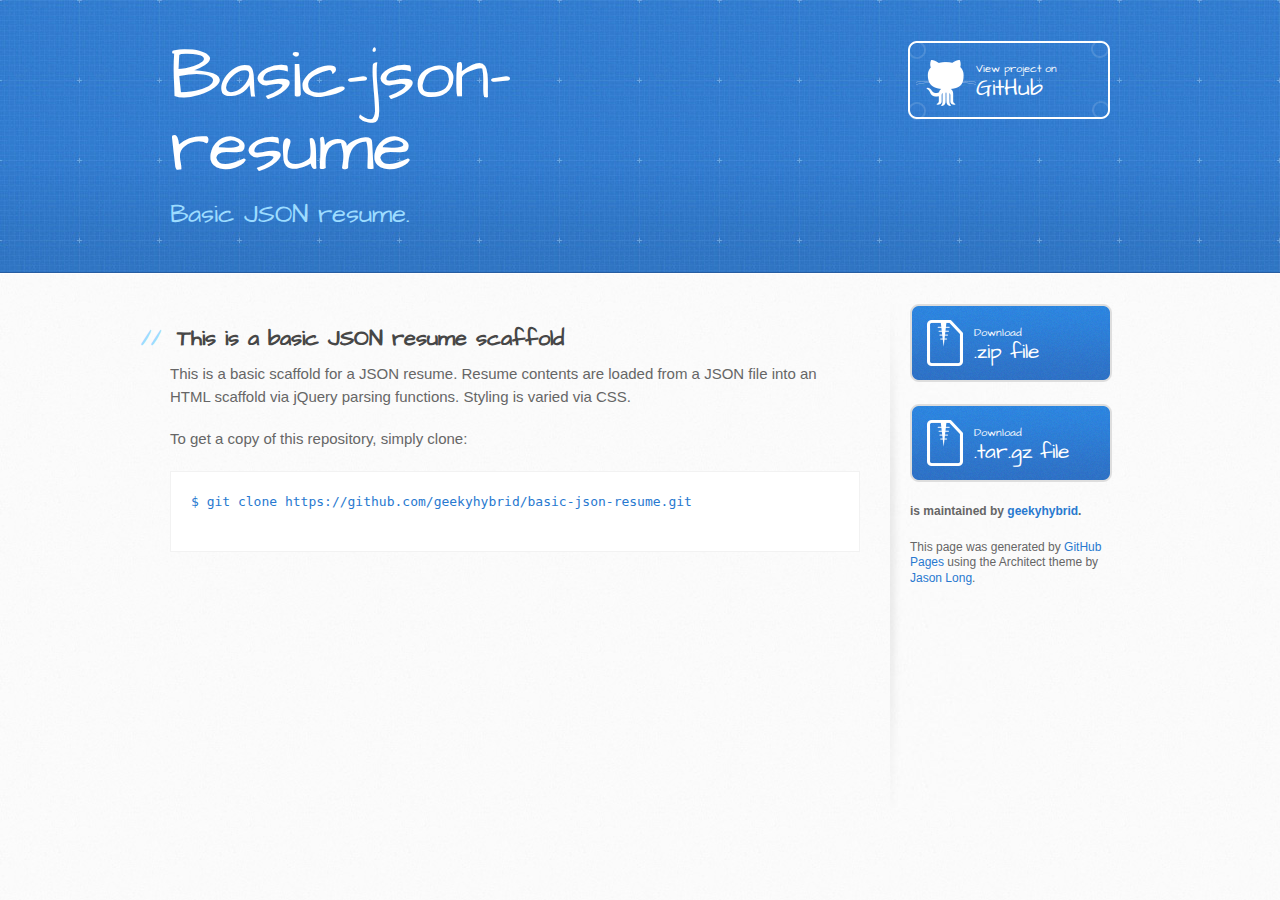
<file: index.html>
<!DOCTYPE html>
<html>
  <head>
    <meta charset='utf-8'>
    <meta http-equiv="X-UA-Compatible" content="chrome=1">
    <meta name="viewport" content="width=device-width, initial-scale=1, maximum-scale=1">
    <link href='https://fonts.googleapis.com/css?family=Architects+Daughter' rel='stylesheet' type='text/css'>
    <link rel="stylesheet" type="text/css" href="stylesheets/stylesheet.css" media="screen">
    <link rel="stylesheet" type="text/css" href="stylesheets/pygment_trac.css" media="screen">
    <link rel="stylesheet" type="text/css" href="stylesheets/print.css" media="print">

    <!--[if lt IE 9]>
    <script src="//html5shiv.googlecode.com/svn/trunk/html5.js"></script>
    <![endif]-->

    <title>Basic-json-resume by geekyhybrid</title>
  </head>

  <body>
    <header>
      <div class="inner">
        <h1>Basic-json-resume</h1>
        <h2>Basic JSON resume.  </h2>
        <a href="https://github.com/geekyhybrid/basic-json-resume" class="button"><small>View project on</small> GitHub</a>
      </div>
    </header>

    <div id="content-wrapper">
      <div class="inner clearfix">
        <section id="main-content">
          <h2>
<a id="this-is-a-basic-json-resume-scaffold" class="anchor" href="#this-is-a-basic-json-resume-scaffold" aria-hidden="true"><span class="octicon octicon-link"></span></a>This is a basic JSON resume scaffold</h2>

<p>This is a basic scaffold for a JSON resume.  Resume contents are loaded from a JSON file into an HTML scaffold via jQuery parsing functions.  Styling is varied via CSS.  </p>

<p>To get a copy of this repository, simply clone:  </p>

<pre><code>$ git clone https://github.com/geekyhybrid/basic-json-resume.git

</code></pre>
        </section>

        <aside id="sidebar">
          <a href="https://github.com/geekyhybrid/basic-json-resume/zipball/master" class="button">
            <small>Download</small>
            .zip file
          </a>
          <a href="https://github.com/geekyhybrid/basic-json-resume/tarball/master" class="button">
            <small>Download</small>
            .tar.gz file
          </a>

          <p class="repo-owner"><a href="https://github.com/geekyhybrid/basic-json-resume"></a> is maintained by <a href="https://github.com/geekyhybrid">geekyhybrid</a>.</p>

          <p>This page was generated by <a href="https://pages.github.com">GitHub Pages</a> using the Architect theme by <a href="https://twitter.com/jasonlong">Jason Long</a>.</p>
        </aside>
      </div>
    </div>

  
  </body>
</html>
</file>
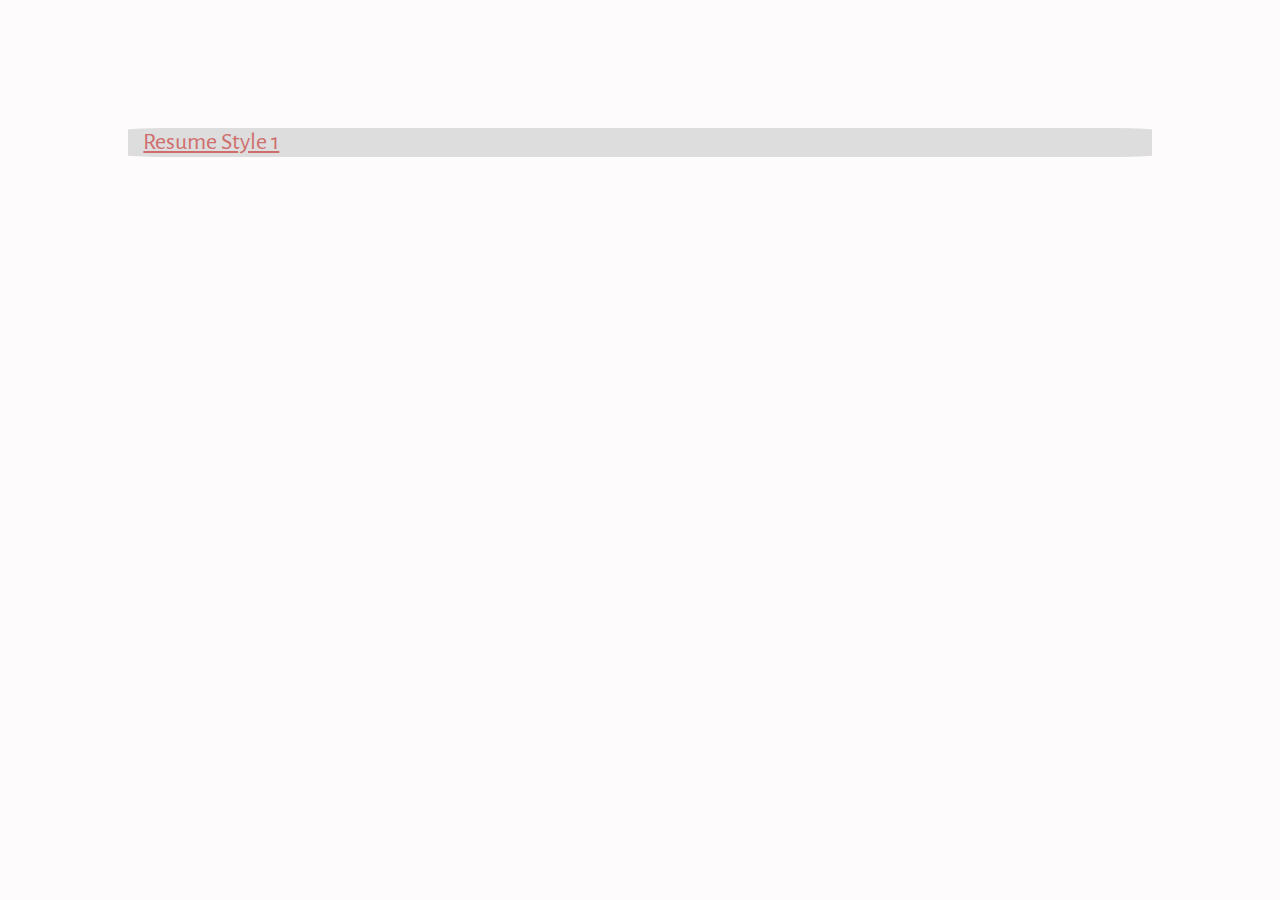
<file: resumes_main.html>
<!DOCTYPE HTML>
<html>

	<head>

		<meta charset="utf-8">

	    <link rel="stylesheet" type="text/css" href="css/resume_clear_fix.css">
	    <link rel="stylesheet" type="text/css" href="css/resumes_main.css">

	    <link href='http://fonts.googleapis.com/css?family=Cedarville+Cursive' rel='stylesheet' type='text/css'>
	    <link href='http://fonts.googleapis.com/css?family=Alegreya+Sans:400,100' rel='stylesheet' type='text/css'>

		<title>JSON Resume Gallery</title>
	</head>

	<body>
		
		<div id="gallery-main">
			
			<div id="resume1" class="resume-link">
				<a href="resumes/resume1.html" target="_blank">Resume Style 1</a>
			</div>

		</div>

	</body>

</html>
</file>
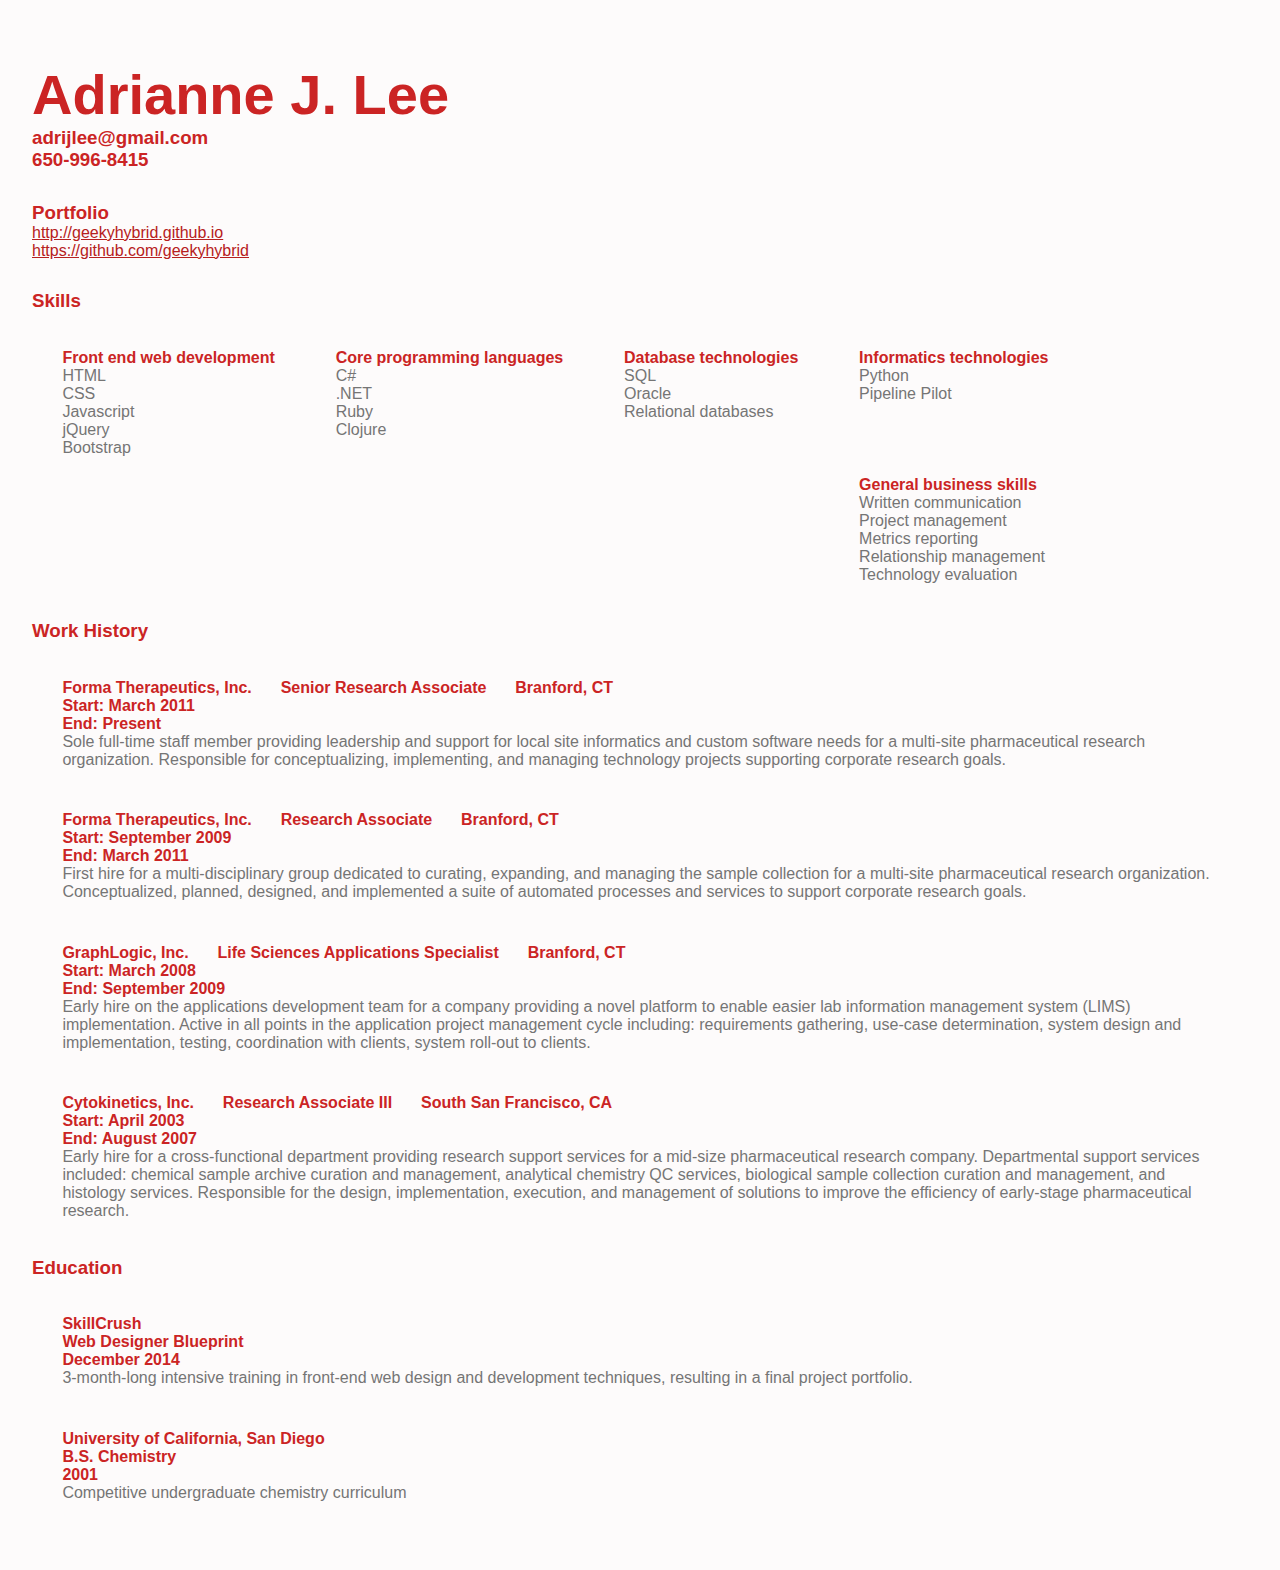
<file: resumes/resume1.html>
<!DOCTYPE HTML>
<html>

	<head>
	  <meta charset="utf-8">

	  <link rel="stylesheet" type="text/css" href="../css/resume_clear_fix.css">
	  <link rel="stylesheet" type="text/css" href="../css/resume_base.css">
	  <link rel="stylesheet" type="text/css" href="../css/resume1.css">
	  <link href='http://fonts.googleapis.com/css?family=Cedarville+Cursive' rel='stylesheet' type='text/css'>

	  <title>Adrianne J. Lee - Resume</title>
	  
	</head>

	<body>

		<div id="resume-wrapper">

			<div id="resume-header">
				
			</div>

			<div id="resume-portfolio">
				<ul id="portfolio-list">
				</ul>
			</div>

			<div id="resume-skills">
				
			</div>

			<div id="resume-work-history">
			</div>

			<div id="resume-education">
			</div>

		</div>

	</body>

	<script type="text/javascript" src="http://code.jquery.com/jquery-2.1.1.min.js"></script>
	<script type="text/javascript" src="resume.js"></script>

</html>
</file>
<file: stylesheets/pygment_trac.css>
.highlight  { background: #ffffff; }
.highlight .c { color: #999988; font-style: italic } /* Comment */
.highlight .err { color: #a61717; background-color: #e3d2d2 } /* Error */
.highlight .k { font-weight: bold } /* Keyword */
.highlight .o { font-weight: bold } /* Operator */
.highlight .cm { color: #999988; font-style: italic } /* Comment.Multiline */
.highlight .cp { color: #999999; font-weight: bold } /* Comment.Preproc */
.highlight .c1 { color: #999988; font-style: italic } /* Comment.Single */
.highlight .cs { color: #999999; font-weight: bold; font-style: italic } /* Comment.Special */
.highlight .gd { color: #000000; background-color: #ffdddd } /* Generic.Deleted */
.highlight .gd .x { color: #000000; background-color: #ffaaaa } /* Generic.Deleted.Specific */
.highlight .ge { font-style: italic } /* Generic.Emph */
.highlight .gr { color: #aa0000 } /* Generic.Error */
.highlight .gh { color: #999999 } /* Generic.Heading */
.highlight .gi { color: #000000; background-color: #ddffdd } /* Generic.Inserted */
.highlight .gi .x { color: #000000; background-color: #aaffaa } /* Generic.Inserted.Specific */
.highlight .go { color: #888888 } /* Generic.Output */
.highlight .gp { color: #555555 } /* Generic.Prompt */
.highlight .gs { font-weight: bold } /* Generic.Strong */
.highlight .gu { color: #800080; font-weight: bold; } /* Generic.Subheading */
.highlight .gt { color: #aa0000 } /* Generic.Traceback */
.highlight .kc { font-weight: bold } /* Keyword.Constant */
.highlight .kd { font-weight: bold } /* Keyword.Declaration */
.highlight .kn { font-weight: bold } /* Keyword.Namespace */
.highlight .kp { font-weight: bold } /* Keyword.Pseudo */
.highlight .kr { font-weight: bold } /* Keyword.Reserved */
.highlight .kt { color: #445588; font-weight: bold } /* Keyword.Type */
.highlight .m { color: #009999 } /* Literal.Number */
.highlight .s { color: #d14 } /* Literal.String */
.highlight .na { color: #008080 } /* Name.Attribute */
.highlight .nb { color: #0086B3 } /* Name.Builtin */
.highlight .nc { color: #445588; font-weight: bold } /* Name.Class */
.highlight .no { color: #008080 } /* Name.Constant */
.highlight .ni { color: #800080 } /* Name.Entity */
.highlight .ne { color: #990000; font-weight: bold } /* Name.Exception */
.highlight .nf { color: #990000; font-weight: bold } /* Name.Function */
.highlight .nn { color: #555555 } /* Name.Namespace */
.highlight .nt { color: #000080 } /* Name.Tag */
.highlight .nv { color: #008080 } /* Name.Variable */
.highlight .ow { font-weight: bold } /* Operator.Word */
.highlight .w { color: #bbbbbb } /* Text.Whitespace */
.highlight .mf { color: #009999 } /* Literal.Number.Float */
.highlight .mh { color: #009999 } /* Literal.Number.Hex */
.highlight .mi { color: #009999 } /* Literal.Number.Integer */
.highlight .mo { color: #009999 } /* Literal.Number.Oct */
.highlight .sb { color: #d14 } /* Literal.String.Backtick */
.highlight .sc { color: #d14 } /* Literal.String.Char */
.highlight .sd { color: #d14 } /* Literal.String.Doc */
.highlight .s2 { color: #d14 } /* Literal.String.Double */
.highlight .se { color: #d14 } /* Literal.String.Escape */
.highlight .sh { color: #d14 } /* Literal.String.Heredoc */
.highlight .si { color: #d14 } /* Literal.String.Interpol */
.highlight .sx { color: #d14 } /* Literal.String.Other */
.highlight .sr { color: #009926 } /* Literal.String.Regex */
.highlight .s1 { color: #d14 } /* Literal.String.Single */
.highlight .ss { color: #990073 } /* Literal.String.Symbol */
.highlight .bp { color: #999999 } /* Name.Builtin.Pseudo */
.highlight .vc { color: #008080 } /* Name.Variable.Class */
.highlight .vg { color: #008080 } /* Name.Variable.Global */
.highlight .vi { color: #008080 } /* Name.Variable.Instance */
.highlight .il { color: #009999 } /* Literal.Number.Integer.Long */

.type-csharp .highlight .k { color: #0000FF }
.type-csharp .highlight .kt { color: #0000FF }
.type-csharp .highlight .nf { color: #000000; font-weight: normal }
.type-csharp .highlight .nc { color: #2B91AF }
.type-csharp .highlight .nn { color: #000000 }
.type-csharp .highlight .s { color: #A31515 }
.type-csharp .highlight .sc { color: #A31515 }
</file>
<file: stylesheets/print.css>
html, body, div, span, applet, object, iframe,
h1, h2, h3, h4, h5, h6, p, blockquote, pre,
a, abbr, acronym, address, big, cite, code,
del, dfn, em, img, ins, kbd, q, s, samp,
small, strike, strong, sub, sup, tt, var,
b, u, i, center,
dl, dt, dd, ol, ul, li,
fieldset, form, label, legend,
table, caption, tbody, tfoot, thead, tr, th, td,
article, aside, canvas, details, embed,
figure, figcaption, footer, header, hgroup,
menu, nav, output, ruby, section, summary,
time, mark, audio, video {
  padding: 0;
  margin: 0;
  font: inherit;
  font-size: 100%;
  vertical-align: baseline;
  border: 0;
}
/* HTML5 display-role reset for older browsers */
article, aside, details, figcaption, figure,
footer, header, hgroup, menu, nav, section {
  display: block;
}
body {
  line-height: 1;
}
ol, ul {
  list-style: none;
}
blockquote, q {
  quotes: none;
}
blockquote:before, blockquote:after,
q:before, q:after {
  content: '';
  content: none;
}
table {
  border-spacing: 0;
  border-collapse: collapse;
}
body {
  font-family: 'Helvetica Neue', Helvetica, Arial, serif;
  font-size: 13px;
  line-height: 1.5;
  color: #000;
}

a {
  font-weight: bold;
  color: #d5000d;
}

header {
  padding-top: 35px;
  padding-bottom: 10px;
}

header h1 {
  font-size: 48px;
  font-weight: bold;
  line-height: 1.2;
  color: #303030;
  letter-spacing: -1px;
}

header h2 {
  font-size: 24px;
  font-weight: normal;
  line-height: 1.3;
  color: #aaa;
  letter-spacing: -1px;
}
#downloads {
  display: none;
}
#main_content {
  padding-top: 20px;
}

code, pre {
  margin-bottom: 30px;
  font-family: Monaco, "Bitstream Vera Sans Mono", "Lucida Console", Terminal;
  font-size: 12px;
  color: #222;
}

code {
  padding: 0 3px;
}

pre {
  padding: 20px;
  overflow: auto;
  border: solid 1px #ddd;
}
pre code {
  padding: 0;
}

ul, ol, dl {
  margin-bottom: 20px;
}


/* COMMON STYLES */

table {
  width: 100%;
  border: 1px solid #ebebeb;
}

th {
  font-weight: 500;
}

td {
  font-weight: 300;
  text-align: center;
  border: 1px solid #ebebeb;
}

form {
  padding: 20px;
  background: #f2f2f2;

}


/* GENERAL ELEMENT TYPE STYLES */

h1 {
  font-size: 2.8em;
}

h2 {
  margin-bottom: 8px;
  font-size: 22px;
  font-weight: bold;
  color: #303030;
}

h3 {
  margin-bottom: 8px;
  font-size: 18px;
  font-weight: bold;
  color: #d5000d;
}

h4 {
  font-size: 16px;
  font-weight: bold;
  color: #303030;
}

h5 {
  font-size: 1em;
  color: #303030;
}

h6 {
  font-size: .8em;
  color: #303030;
}

p {
  margin-bottom: 20px;
  font-weight: 300;
}

a {
  text-decoration: none;
}

p a {
  font-weight: 400;
}

blockquote {
  padding: 0 0 0 30px;
  margin-bottom: 20px;
  font-size: 1.6em;
  border-left: 10px solid #e9e9e9;
}

ul li {
  padding-left: 20px;
  list-style-position: inside;
  list-style: disc;
}

ol li {
  padding-left: 3px;
  list-style-position: inside;
  list-style: decimal;
}

dl dd {
  font-style: italic;
  font-weight: 100;
}

footer {
  padding-top: 20px;
  padding-bottom: 30px;
  margin-top: 40px;
  font-size: 13px;
  color: #aaa;
}

footer a {
  color: #666;
}

/* MISC */
.clearfix:after {
  display: block;
  height: 0;
  clear: both;
  visibility: hidden;
  content: '.';
}

.clearfix {display: inline-block;}
* html .clearfix {height: 1%;}
.clearfix {display: block;}
</file>
<file: css/resumes_main.css>
body{
	background: #FDFBFB;
	font-family: 'Alegreya Sans', sans-serif;
}

#gallery-main{
	width: 80%;
	height: auto;
	margin: 10%;
	overflow: auto;

	background: #CCCCCC;  
	opacity: 0.65;
	border-radius: 5%;
}

a{
	color: #B62020;
	font-size: 1.5em;
	padding: 1.5%;
}
</file>
<file: css/resume_base.css>
body{
	font-family: "Arial", sans-serif;
}

#resume-wrapper{
	padding: 2.5%;
	float: left;
}

ul{
	list-style-type: none;  /* Eliminate annoying bullets */
}

#resume-header{
	margin: 2.5% 0% 2.5% 0%;
}

#resume-portfolio{
	margin: 2.5% 0% 2.5% 0%;
}

#resume-skills{
	margin: 2.5% 0% 2.5% 0%;
}

#resume-skills div{
	padding-top: 0.5%;
	padding-bottom: 0.5%;
}

#resume-work-history{
	margin: 2.5% 0% 2.5% 0%;
}

#resume-work-history div{
	padding-top: 0.5%;
	padding-bottom: 0.5%;
}

.company, .role, .location, .position-start, .position-end{
	font-weight: bold;
}

#resume-education{
	margin: 2.5% 0% 2.5% 0%;
}

#resume-education div{
	padding-top: 0.5%;
	padding-bottom: 0.5%;
}

.institution, .degree, .org-start, .org-end{
	font-weight: bold;
}
</file>
<file: css/resume1.css>
body{
	background: #FDFBFB;
	color: #757575;
}

a{
	color: #B62020;
}

#resume-wrapper{

}

h2, h3, h4{
	color: #CB2424;
}

#resume-header h2{
	font-size: 3.5em;
}

#resume-portfolio{
}

#resume-skills div{
	float: left;
	margin: 2.5%;
}

#resume-skills div{

}

#resume-work-history{
	clear: both;
}

#resume-work-history div{
	margin: 2.5%;
}

.company, .role, .location{
	float: left;
	margin-right: 2.5%;
}

.position-start{
	clear: both;
}

.company, .role, .location, .position-start, .position-end{
	color: #CB2424;
}

.description{
	clear: both;
}

#resume-education{
}

#resume-education div{
	margin: 2.5%;
}

.institution, .degree, .org-start, .org-end{
	color: #CB2424;
}
</file>
<file: stylesheets/stylesheet.css>
/*! normalize.css v3.0.2 | MIT License | git.io/normalize */

/**
 * 1. Set default font family to sans-serif.
 * 2. Prevent iOS text size adjust after orientation change, without disabling
 *    user zoom.
 */

html {
  font-family: sans-serif; /* 1 */
  -webkit-text-size-adjust: 100%; /* 2 */
  -ms-text-size-adjust: 100%; /* 2 */
}

/**
 * Remove default margin.
 */

body {
  margin: 0;
}

/* HTML5 display definitions
   ========================================================================== */

/**
 * Correct `block` display not defined for any HTML5 element in IE 8/9.
 * Correct `block` display not defined for `details` or `summary` in IE 10/11
 * and Firefox.
 * Correct `block` display not defined for `main` in IE 11.
 */

article,
aside,
details,
figcaption,
figure,
footer,
header,
hgroup,
main,
menu,
nav,
section,
summary {
  display: block;
}

/**
 * 1. Correct `inline-block` display not defined in IE 8/9.
 * 2. Normalize vertical alignment of `progress` in Chrome, Firefox, and Opera.
 */

audio,
canvas,
progress,
video {
  display: inline-block; /* 1 */
  vertical-align: baseline; /* 2 */
}

/**
 * Prevent modern browsers from displaying `audio` without controls.
 * Remove excess height in iOS 5 devices.
 */

audio:not([controls]) {
  display: none;
  height: 0;
}

/**
 * Address `[hidden]` styling not present in IE 8/9/10.
 * Hide the `template` element in IE 8/9/11, Safari, and Firefox < 22.
 */

[hidden],
template {
  display: none;
}

/* Links
   ========================================================================== */

/**
 * Remove the gray background color from active links in IE 10.
 */

a {
  background-color: transparent;
}

/**
 * Improve readability when focused and also mouse hovered in all browsers.
 */

a:active,
a:hover {
  outline: 0;
}

/* Text-level semantics
   ========================================================================== */

/**
 * Address styling not present in IE 8/9/10/11, Safari, and Chrome.
 */

abbr[title] {
  border-bottom: 1px dotted;
}

/**
 * Address style set to `bolder` in Firefox 4+, Safari, and Chrome.
 */

b,
strong {
  font-weight: bold;
}

/**
 * Address styling not present in Safari and Chrome.
 */

dfn {
  font-style: italic;
}

/**
 * Address variable `h1` font-size and margin within `section` and `article`
 * contexts in Firefox 4+, Safari, and Chrome.
 */

h1 {
  margin: 0.67em 0;
  font-size: 2em;
}

/**
 * Address styling not present in IE 8/9.
 */

mark {
  color: #000;
  background: #ff0;
}

/**
 * Address inconsistent and variable font size in all browsers.
 */

small {
  font-size: 80%;
}

/**
 * Prevent `sub` and `sup` affecting `line-height` in all browsers.
 */

sub,
sup {
  position: relative;
  font-size: 75%;
  line-height: 0;
  vertical-align: baseline;
}

sup {
  top: -0.5em;
}

sub {
  bottom: -0.25em;
}

/* Embedded content
   ========================================================================== */

/**
 * Remove border when inside `a` element in IE 8/9/10.
 */

img {
  border: 0;
}

/**
 * Correct overflow not hidden in IE 9/10/11.
 */

svg:not(:root) {
  overflow: hidden;
}

/* Grouping content
   ========================================================================== */

/**
 * Address margin not present in IE 8/9 and Safari.
 */

figure {
  margin: 1em 40px;
}

/**
 * Address differences between Firefox and other browsers.
 */

hr {
  height: 0;
  -moz-box-sizing: content-box;
  box-sizing: content-box;
}

/**
 * Contain overflow in all browsers.
 */

pre {
  overflow: auto;
}

/**
 * Address odd `em`-unit font size rendering in all browsers.
 */

code,
kbd,
pre,
samp {
  font-family: monospace, monospace;
  font-size: 1em;
}

/* Forms
   ========================================================================== */

/**
 * Known limitation: by default, Chrome and Safari on OS X allow very limited
 * styling of `select`, unless a `border` property is set.
 */

/**
 * 1. Correct color not being inherited.
 *    Known issue: affects color of disabled elements.
 * 2. Correct font properties not being inherited.
 * 3. Address margins set differently in Firefox 4+, Safari, and Chrome.
 */

button,
input,
optgroup,
select,
textarea {
  margin: 0; /* 3 */
  font: inherit; /* 2 */
  color: inherit; /* 1 */
}

/**
 * Address `overflow` set to `hidden` in IE 8/9/10/11.
 */

button {
  overflow: visible;
}

/**
 * Address inconsistent `text-transform` inheritance for `button` and `select`.
 * All other form control elements do not inherit `text-transform` values.
 * Correct `button` style inheritance in Firefox, IE 8/9/10/11, and Opera.
 * Correct `select` style inheritance in Firefox.
 */

button,
select {
  text-transform: none;
}

/**
 * 1. Avoid the WebKit bug in Android 4.0.* where (2) destroys native `audio`
 *    and `video` controls.
 * 2. Correct inability to style clickable `input` types in iOS.
 * 3. Improve usability and consistency of cursor style between image-type
 *    `input` and others.
 */

button,
html input[type="button"], /* 1 */
input[type="reset"],
input[type="submit"] {
  -webkit-appearance: button; /* 2 */
  cursor: pointer; /* 3 */
}

/**
 * Re-set default cursor for disabled elements.
 */

button[disabled],
html input[disabled] {
  cursor: default;
}

/**
 * Remove inner padding and border in Firefox 4+.
 */

button::-moz-focus-inner,
input::-moz-focus-inner {
  padding: 0;
  border: 0;
}

/**
 * Address Firefox 4+ setting `line-height` on `input` using `!important` in
 * the UA stylesheet.
 */

input {
  line-height: normal;
}

/**
 * It's recommended that you don't attempt to style these elements.
 * Firefox's implementation doesn't respect box-sizing, padding, or width.
 *
 * 1. Address box sizing set to `content-box` in IE 8/9/10.
 * 2. Remove excess padding in IE 8/9/10.
 */

input[type="checkbox"],
input[type="radio"] {
  box-sizing: border-box; /* 1 */
  padding: 0; /* 2 */
}

/**
 * Fix the cursor style for Chrome's increment/decrement buttons. For certain
 * `font-size` values of the `input`, it causes the cursor style of the
 * decrement button to change from `default` to `text`.
 */

input[type="number"]::-webkit-inner-spin-button,
input[type="number"]::-webkit-outer-spin-button {
  height: auto;
}

/**
 * 1. Address `appearance` set to `searchfield` in Safari and Chrome.
 * 2. Address `box-sizing` set to `border-box` in Safari and Chrome
 *    (include `-moz` to future-proof).
 */

input[type="search"] {
  -webkit-box-sizing: content-box; /* 2 */
  -moz-box-sizing: content-box;
  box-sizing: content-box;
  -webkit-appearance: textfield; /* 1 */
}

/**
 * Remove inner padding and search cancel button in Safari and Chrome on OS X.
 * Safari (but not Chrome) clips the cancel button when the search input has
 * padding (and `textfield` appearance).
 */

input[type="search"]::-webkit-search-cancel-button,
input[type="search"]::-webkit-search-decoration {
  -webkit-appearance: none;
}

/**
 * Define consistent border, margin, and padding.
 */

fieldset {
  padding: 0.35em 0.625em 0.75em;
  margin: 0 2px;
  border: 1px solid #c0c0c0;
}

/**
 * 1. Correct `color` not being inherited in IE 8/9/10/11.
 * 2. Remove padding so people aren't caught out if they zero out fieldsets.
 */

legend {
  padding: 0; /* 2 */
  border: 0; /* 1 */
}

/**
 * Remove default vertical scrollbar in IE 8/9/10/11.
 */

textarea {
  overflow: auto;
}

/**
 * Don't inherit the `font-weight` (applied by a rule above).
 * NOTE: the default cannot safely be changed in Chrome and Safari on OS X.
 */

optgroup {
  font-weight: bold;
}

/* Tables
   ========================================================================== */

/**
 * Remove most spacing between table cells.
 */

table {
  border-spacing: 0;
  border-collapse: collapse;
}

td,
th {
  padding: 0;
}

/* LAYOUT STYLES */
body {
  font-family: 'Helvetica Neue', Helvetica, Arial, serif;
  font-size: 15px;
  font-weight: 400;
  line-height: 1.5;
  color: #666;
  background: #fafafa url(../images/body-bg.jpg) 0 0 repeat;
}

p {
  margin-top: 0;
}

a {
  color: #2879d0;
}
a:hover {
  color: #2268b2;
}

header {
  padding-top: 40px;
  padding-bottom: 40px;
  font-family: 'Architects Daughter', 'Helvetica Neue', Helvetica, Arial, serif;
  background: #2e7bcf url(../images/header-bg.jpg) 0 0 repeat-x;
  border-bottom: solid 1px #275da1;
}

header h1 {
  width: 540px;
  margin-top: 0;
  margin-bottom: 0.2em;
  font-size: 72px;
  font-weight: normal;
  line-height: 1;
  color: #fff;
  letter-spacing: -1px;
}

header h2 {
  width: 540px;
  margin-top: 0;
  margin-bottom: 0;
  font-size: 26px;
  font-weight: normal;
  line-height: 1.3;
  color: #9ddcff;
  letter-spacing: 0;
}

.inner {
  position: relative;
  width: 940px;
  margin: 0 auto;
}

#content-wrapper {
  padding-top: 30px;
  border-top: solid 1px #fff;
}

#main-content {
  float: left;
  width: 690px;
}

#main-content img {
  max-width: 100%;
}

aside#sidebar {
  float: right;
  width: 200px;
  min-height: 504px;
  padding-left: 20px;
  font-size: 12px;
  line-height: 1.3;
  background: transparent url(../images/sidebar-bg.jpg) 0 0 no-repeat;
}

aside#sidebar p.repo-owner,
aside#sidebar p.repo-owner a {
  font-weight: bold;
}

#downloads {
  margin-bottom: 40px;
}

a.button {
  width: 134px;
  height: 58px;
  padding-top: 22px;
  padding-left: 68px;
  font-family: 'Architects Daughter', 'Helvetica Neue', Helvetica, Arial, serif;
  font-size: 23px;
  line-height: 1.2;
  color: #fff;
}
a.button small {
  display: block;
  font-size: 11px;
}
header a.button {
  position: absolute;
  top: 0;
  right: 0;
  background: transparent url(../images/github-button.png) 0 0 no-repeat;
}
aside a.button {
  display: block;
  width: 138px;
  padding-left: 64px;
  margin-bottom: 20px;
  font-size: 21px;
  background: transparent url(../images/download-button.png) 0 0 no-repeat;
}

code, pre {
  margin-bottom: 30px;
  font-family: Monaco, "Bitstream Vera Sans Mono", "Lucida Console", Terminal, monospace;
  font-size: 13px;
  color: #222;
}

code {
  padding: 0 3px;
  background-color: #f2f8fc;
  border: solid 1px #dbe7f3;
}

pre {
  padding: 20px;
  overflow: auto;
  text-shadow: none;
  background: #fff;
  border: solid 1px #f2f2f2;
}
pre code {
  padding: 0;
  color: #2879d0;
  background-color: #fff;
  border: none;
}

ul, ol, dl {
  margin-bottom: 20px;
}


/* COMMON STYLES */

hr {
  height: 0;
  margin-top: 1em;
  margin-bottom: 1em;
  border: 0;
  border-top: solid 1px #ddd;
}

table {
  width: 100%;
  border: 1px solid #ebebeb;
}

th {
  font-weight: 500;
}

td {
  font-weight: 300;
  text-align: center;
  border: 1px solid #ebebeb;
}

form {
  padding: 20px;
  background: #f2f2f2;

}


/* GENERAL ELEMENT TYPE STYLES */

#main-content h1 {
  margin-top: 0;
  margin-bottom: 0;
  font-family: 'Architects Daughter', 'Helvetica Neue', Helvetica, Arial, serif;
  font-size: 2.8em;
  font-weight: normal;
  color: #474747;
  text-indent: 6px;
  letter-spacing: -1px;
}

#main-content h1:before {
  padding-right: 0.3em;
  margin-left: -0.9em;
  color: #9ddcff;
  content: "/";
}

#main-content h2 {
  margin-bottom: 8px;
  font-family: 'Architects Daughter', 'Helvetica Neue', Helvetica, Arial, serif;
  font-size: 22px;
  font-weight: bold;
  color: #474747;
  text-indent: 4px;
}
#main-content h2:before {
  padding-right: 0.3em;
  margin-left: -1.5em;
  content: "//";
  color: #9ddcff;
}

#main-content h3 {
  margin-top: 24px;
  margin-bottom: 8px;
  font-family: 'Architects Daughter', 'Helvetica Neue', Helvetica, Arial, serif;
  font-size: 18px;
  font-weight: bold;
  color: #474747;
  text-indent: 3px;
}

#main-content h3:before {
  padding-right: 0.3em;
  margin-left: -2em;
  content: "///";
  color: #9ddcff;
}

#main-content h4 {
  margin-bottom: 8px;
  font-family: 'Architects Daughter', 'Helvetica Neue', Helvetica, Arial, serif;
  font-size: 15px;
  font-weight: bold;
  color: #474747;
  text-indent: 3px;
}

h4:before {
  padding-right: 0.3em;
  margin-left: -2.8em;
  content: "////";
  color: #9ddcff;
}

#main-content h5 {
  margin-bottom: 8px;
  font-family: 'Architects Daughter', 'Helvetica Neue', Helvetica, Arial, serif;
  font-size: 14px;
  color: #474747;
  text-indent: 3px;
}
h5:before {
  padding-right: 0.3em;
  margin-left: -3.2em;
  content: "/////";
  color: #9ddcff;
}

#main-content h6 {
  margin-bottom: 8px;
  font-family: 'Architects Daughter', 'Helvetica Neue', Helvetica, Arial, serif;
  font-size: .8em;
  color: #474747;
  text-indent: 3px;
}
h6:before {
  padding-right: 0.3em;
  margin-left: -3.7em;
  content: "//////";
  color: #9ddcff;
}

p {
  margin-bottom: 20px;
}

a {
  text-decoration: none;
}

p a {
  font-weight: 400;
}

blockquote {
  padding: 0 0 0 30px;
  margin-bottom: 20px;
  font-size: 1.6em;
  border-left: 10px solid #e9e9e9;
}

ul {
  list-style-position: inside;
  list-style: disc;
  padding-left: 20px;
}

ol {
  list-style-position: inside;
  list-style: decimal;
  padding-left: 3px;
}

dl dd {
  font-style: italic;
  font-weight: 100;
}

footer {
  padding-top: 20px;
  padding-bottom: 30px;
  margin-top: 40px;
  font-size: 13px;
  color: #aaa;
  background: transparent url('../images/hr.png') 0 0 no-repeat;
}

footer a {
  color: #666;
}
footer a:hover {
  color: #444;
}

/* MISC */
.clearfix:after {
  display: block;
  height: 0;
  clear: both;
  visibility: hidden;
  content: '.';
}

.clearfix {display: inline-block;}
* html .clearfix {height: 1%;}
.clearfix {display: block;}

/* #Media Queries
================================================== */

/* Smaller than standard 960 (devices and browsers) */
@media only screen and (max-width: 959px) { }

/* Tablet Portrait size to standard 960 (devices and browsers) */
@media only screen and (min-width: 768px) and (max-width: 959px) {
  .inner {
    width: 740px;
  }
  header h1, header h2 {
    width: 340px;
  }
  header h1 {
    font-size: 60px;
  }
  header h2 {
    font-size: 30px;
  }
  #main-content {
    width: 490px;
  }
  #main-content h1:before,
  #main-content h2:before,
  #main-content h3:before,
  #main-content h4:before,
  #main-content h5:before,
  #main-content h6:before {
    padding-right: 0;
    margin-left: 0;
    content: none;
  }
}

/* All Mobile Sizes (devices and browser) */
@media only screen and (max-width: 767px) {
  .inner {
    width: 93%;
  }
  header {
    padding: 20px 0;
  }
  header .inner {
    position: relative;
  }
  header h1, header h2 {
    width: 100%;
  }
  header h1 {
    font-size: 48px;
  }
  header h2 {
    font-size: 24px;
  }
  header a.button {
    position: relative;
    display: inline-block;
    width: auto;
    height: auto;
    padding: 5px 10px;
    margin-top: 15px;
    font-size: 13px;
    line-height: 1;
    color: #2879d0;
    text-align: center;
    background-color: #9ddcff;
    background-image: none;
    border-radius: 5px;
    -moz-border-radius: 5px;
    -webkit-border-radius: 5px;
  }
  header a.button small {
    display: inline;
    font-size: 13px;
  }
  #main-content,
  aside#sidebar {
    float: none;
    width: 100% ! important;
  }
  aside#sidebar {
    min-height: 0;
    padding: 20px 0;
    margin-top: 20px;
    background-image: none;
    border-top: solid 1px #ddd;
  }
  aside#sidebar a.button {
    display: none;
  }
  #main-content h1:before,
  #main-content h2:before,
  #main-content h3:before,
  #main-content h4:before,
  #main-content h5:before,
  #main-content h6:before {
    padding-right: 0;
    margin-left: 0;
    content: none;
  }
}

/* Mobile Landscape Size to Tablet Portrait (devices and browsers) */
@media only screen and (min-width: 480px) and (max-width: 767px) { }

/* Mobile Portrait Size to Mobile Landscape Size (devices and browsers) */
@media only screen and (max-width: 479px) { }
</file>
<file: css/resume_clear_fix.css>
/* Cross Browser Compatability CSS */
/**
 * html5doctor.com Reset Stylesheet (Eric Meyer's Reset Reloaded + HTML5 baseline)
 * v1.6.1 2010-09-17 | Authors: Eric Meyer & Richard Clark
 * html5doctor.com/html-5-reset-stylesheet/
 */

html, body, div, span, object, iframe,
h1, h2, h3, h4, h5, h6, p, blockquote, pre,
abbr, address, cite, code, del, dfn, em, img, ins, kbd, q, samp,
small, strong, sub, sup, var, b, i, dl, dt, dd, ol, ul, li,
fieldset, form, label, legend,
table, caption, tbody, tfoot, thead, tr, th, td,
article, aside, canvas, details, figcaption, figure,
footer, header, hgroup, menu, nav, section, summary,
time, mark, audio, video {
  margin: 0;
  padding: 0;
  border: 0;
  //font-size: 100%;
  //font: inherit;
  vertical-align: baseline;
}

article, aside, details, figcaption, figure,
footer, header, hgroup, menu, nav, section {
  display: block;
}

blockquote, q { quotes: none; }

blockquote:before, blockquote:after,
q:before, q:after { content: ""; content: none; }

ins { background-color: #ff9; color: #000; text-decoration: none; }

mark { background-color: #ff9; color: #000; font-style: italic; font-weight: bold; }

del { text-decoration: line-through; }

abbr[title], dfn[title] { border-bottom: 1px dotted; cursor: help; }

table { border-collapse: collapse; border-spacing: 0; }

hr { display: block; height: 1px; border: 0; border-top: 1px solid #ccc; margin: 1em 0; padding: 0; }

input, select { vertical-align: middle; }
</file>
